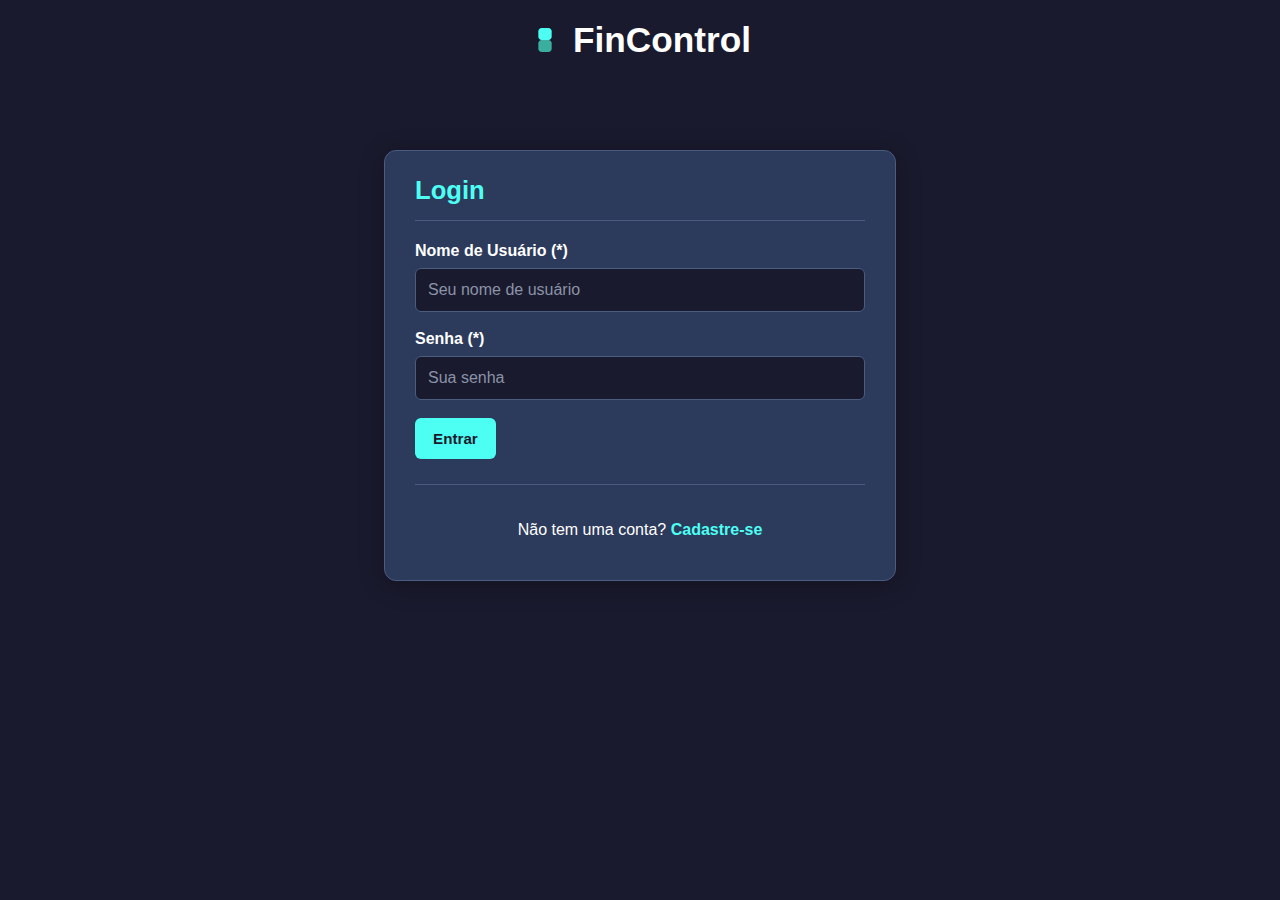
<file: Release  02/index.html>
<!DOCTYPE html>
<html lang="pt-br">
<head>
    <meta charset="UTF-8">
    <meta name="viewport" content="width=device-width, initial-scale=1.0">
    <title>FinControl</title>
    <link rel="stylesheet" href="style.css">
</head>
<body>

    <div class="header">
        <div class="header-content">
            <div class="logo-title">
                <svg class="logo-svg" width="32" height="32" viewBox="0 0 24 24" fill="none" xmlns="http://www.w3.org/2000/svg">
                    <path d="M7 14.5C7 13.1193 8.11929 12 9.5 12H14.5C15.8807 12 17 13.1193 17 14.5V18.5C17 19.8807 15.8807 21 14.5 21H9.5C8.11929 21 7 19.8807 7 18.5V14.5Z" fill="#3BAF9F"/>
                    <path d="M7 5.5C7 4.11929 8.11929 3 9.5 3H14.5C15.8807 3 17 4.11929 17 5.5V9.5C17 10.8807 15.8807 12 14.5 12H9.5C8.11929 12 7 10.8807 7 9.5V5.5Z" fill="#4DFFF3"/>
                </svg>
                <h1>FinControl</h1>
            </div>
        </div>
    </div>
    
    <div id="screenLogin" class="screen active">
        <div class="crud-card auth-card">
            <h2>Login</h2>
            <form id="loginForm">
                <div>
                    <label for="loginName">Nome de Usuário (*)</label>
                    <input type="text" id="loginName" placeholder="Seu nome de usuário" required>
                </div>
                <div>
                    <label for="loginPassword">Senha (*)</label>
                    <input type="password" id="loginPassword" placeholder="Sua senha" required>
                </div>
                <div class="button-group">
                    <button type="submit" class="save">Entrar</button>
                </div>
            </form>
            <div class="auth-switch">
                <p>Não tem uma conta? <button id="btnGoToRegister" class="btn-link">Cadastre-se</button></p>
            </div>
        </div>
    </div>
    
    <div id="screenRegister" class="screen">
        <div class="crud-card auth-card">
            <h2>Criar Conta</h2>
            <form id="registerForm">
                <div>
                    <label for="registerName">Nome de Usuário (*)</label>
                    <input type="text" id="registerName" placeholder="Ex: jennifer.lopes" required>
                </div>
                 <div>
                    <label for="registerPassword">Senha (*)</slabel>
                    <input type="password" id="registerPassword" placeholder="Crie uma senha forte" required>
                </div>
                <div>
                    <label for="registerEmail">E-mail</label>
                    <input type="email" id="registerEmail" placeholder="Ex: julia@gmail.com">
                </div>
                <div>
                    <label for="registerPhone">Telefone (*)</label>
                    <input type="tel" id="registerPhone" placeholder="Ex: (XX) XXXXX-XXXX" required>
                </div>
                <div>
                    <label for="registerBirthdate">Data de Nascimento (*)</label>
                    <input type="date" id="registerBirthdate" required>
                </div>
                <div class="button-group">
                    <button type="submit" class="save">Criar Conta</button>
                </div>
            </form>
            <div class="auth-switch">
                <p>Já tem uma conta? <button id="btnGoToLogin" class="btn-link">Faça Login</button></p>
            </div>
        </div>
    </div>
    
    
    <div id="screenHome" class="screen">
        <div class="crud-card">
            <h2 id="feedTitle">Últimas Transações</h2>
            <div id="transactionFeed">
                </div>
        </div>
    </div>
    
    <div id="screenMenu" class="screen">
        <div class="crud-card">
            <h2>Gerenciamento</h2>
            <p class="subtitle">Selecione o CRUD que deseja gerenciar.</p>
            
            <div class="home-menu">
                <button id="btnGoToUser_fromMenu" class="home-menu-item">
                    <span class="home-menu-icon">👤</span>
                    Meu Perfil
                </button>
                <button id="btnGoToCategory_fromMenu" class="home-menu-item">
                    <span class="home-menu-icon">🏷️</span>
                    Gestão de Categoria
                </button>
                <button id="btnGoToBank_fromMenu" class="home-menu-item">
                    <span class="home-menu-icon">🏦</span>
                    Gestão de Banco
                </button>
                <button id="btnGoToReports_fromMenu" class="home-menu-item">
                    <span class="home-menu-icon">📊</span>
                    Relatórios
                </button>
                <button id="btnLogout" class="home-menu-item danger">
                    <span class="home-menu-icon">🚪</span>
                    Sair
                </button>
            </div>
        </div>
    </div>
    
    <div id="screenUser" class="screen">
        <div class="crud-card">
            <h2>Meu Perfil</h2>
            <div class="content">
                 <div class="form-section is-visible"> 
                    <form id="userForm">
                        <div>
                            <label for="profileName">Nome de Usuário *</label>
                            <input type="text" id="profileName" required disabled>
                        </div>
                        <div>
                            <label for="profileEmail">E-mail</label>
                            <input type="email" id="profileEmail" placeholder="Ex: julia@gmail.com">
                        </div>
                        <div>
                            <label for="profilePhone">Telefone</label>
                            <input type="tel" id="profilePhone" placeholder="Ex: (XX) XXXXX-XXXX" required>
                        </div>
                        <div>
                            <label for="profileBirthdate">Data de Nascimento</label>
                            <input type="date" id="profileBirthdate" required>
                        </div>
                        <div>
                            <label for="profilePassword">Nova Senha</label>
                            <input type="password" id="profilePassword" placeholder="Digite uma nova senha">
                        </div>
                        <div class="button-group">
                            <button type="submit" class="save">Atualizar Perfil</button>
                        </div>
                    </form>
                </div>
            </div>
            <div class="nav-button-group nav-left">
                <button id="btnGoToMenu_fromUser" class="btn-nav">&larr; Voltar ao Menu</button>
            </div>
        </div>
    </div>
    
    <div id="screenCategory" class="screen">
        <div class="crud-card">
            <h2>Gestão de Categoria</h2>
            <div class="content">
                <div class="form-section">
                    <form id="categoryForm">
                        <input type="hidden" id="categoryId">
                        <div>
                            <label>Ícone (Opcional)</label>
                            <input type="hidden" id="categoryIcon">
                            <div class="icon-picker" id="iconPicker"></div>
                        </div>
                        <div>
                            <label for="categoryName">Nome da Categoria (*)</label>
                            <input type="text" id="categoryName" placeholder="Ex: Alimentação" required>
                        </div>
                        <div>
                            <label for="categoryType">Tipo (*)</label>
                            <select id="categoryType" required>
                                <option value="">Selecione...</option>
                                <option value="Receita">Receita</option>
                                <option value="Despesa">Despesa</option>
                            </select>
                        </div>
                        <div>
                            <label for="categoryDesc">Descrição</label>
                            <input type="text" id="categoryDesc" placeholder="Ex: Contas fixas do mês">
                        </div>
                        <div class="button-group">
                            <button type="submit" class="save">Salvar</button>
                            <button type="button" class="clear" id="clearCategoryFormBtn">Limpar</button>
                        </div>
                    </form>
                </div>
                <div class="table-section">
                    <div class="table-header">
                        <h3>Categorias Cadastradas</h3>
                        <div class="table-header-buttons">
                            <button id="btnToggleCategoryFilter" class="btn-icon" title="Filtrar">📊</button>
                            <button id="btnAddNewCategory" class="btn-add">+ Adicionar Nova</button>
                        </div>
                    </div>
    
                    <form id="categoryFilterForm" class="filter-container">
                        <div>
                            <label for="filterCategoryName">Nome da Categoria</label>
                            <input type="text" id="filterCategoryName" placeholder="Pesquisar por nome...">
                        </div>
                        <div class="button-group">
                            <button type="submit" class="save">Filtrar</button>
                            <button type="button" class="clear" id="clearCategoryFilterBtn">Limpar</button>
                        </div>
                    </form>
    
                    <table id="categoryTable">
                        <thead>
                            <tr>
                                <th>Ícone</th>
                                <th>Nome</th>
                                <th>Tipo</th>
                                <th>Descrição</th>
                                <th>Ações</th>
                            </tr>
                        </thead>
                        <tbody id="categoryTableBody"></tbody>
                    </table>
                </div>
            </div>
            <div class="nav-button-group nav-left">
                <button id="btnGoToMenu_fromCategory" class="btn-nav">&larr; Voltar ao Menu</button>
            </div>
        </div>
    </div>
    
    <div id="screenBank" class="screen">
        <div class="crud-card">
            <h2>Gestão de Banco</h2>
            <div class="content">
                <div class="form-section">
                    <form id="bankForm">
                        <input type="hidden" id="bankId">
                        <div>
                            <label for="bankName">Nome do banco (*)</label>
                            <input type="text" id="bankName" placeholder="Ex: Banco Inter" required>
                        </div>
                        <div>
                            <label for="accountNumber">Número da conta (*)</label>
                            <input type="text" id="accountNumber" placeholder="Ex: 123456-7" required>
                        </div>
                        <div>
                            <label for="accountType">Tipo de conta (*)</label>
                            <select id="accountType" required>
                                <option value="">Selecione...</option>
                                <option value="corrente">Corrente</option>
                                <option value="poupanca">Poupança</option>
                                <option value="digital">Digital</option>
                            </select>
                        </div>
                        <div id="bankCreateOnlyFields">
                            <div>
                                <label for="initialBalanceDate">Data do Saldo Inicial (*)</label>
                                <input type="date" id="initialBalanceDate" required>
                            </div>
                            <div>
                                <label for="initialBalance">Saldo inicial (*)</label>
                                <input type="number" id="initialBalance" placeholder="0.00" step="0.01" value="0.00" required>
                            </div>
                            <div>
                                <label for="bankInitialCategory">Categoria para Saldo Inicial (Opcional)</label>
                                <select id="bankInitialCategory">
                                    <option value="">Nenhuma...</option>
                                </select>
                            </div>
                        </div>
                        <div class="button-group">
                            <button type="submit" class="save">Salvar</button>
                            <button type="button" class="clear" id="clearBankFormBtn">Limpar</button>
                        </div>
                    </form>
                </div>
                <div class="table-section">
                    <div class="table-header">
                        <h3>Bancos Cadastrados</h3>
                        <div class="table-header-buttons">
                            <button id="btnToggleBankFilter" class="btn-icon" title="Filtrar">📊</button>
                            <button id="btnAddNewBank" class="btn-add">+ Adicionar Novo</button>
                        </div>
                    </div>
    
                    <form id="bankFilterForm" class="filter-container">
                        <div>
                            <label for="filterBankName">Nome do Banco</label>
                            <input type="text" id="filterBankName" placeholder="Pesquisar por nome...">
                        </div>
                        <div>
                            <label for="filterAccountNumber">Número da Conta</label>
                            <input type="text" id="filterAccountNumber" placeholder="Pesquisar por conta...">
                        </div>
                        <div>
                            <label for="filterAccountType">Tipo de Conta</label>
                            <select id="filterAccountType">
                                <option value="">Todos os tipos</option>
                                <option value="corrente">Corrente</option>
                                <option value="poupanca">Poupança</option>
                                <option value="digital">Digital</option>
                            </select>
                        </div>
                        <div class="button-group">
                            <button type="submit" class="save">Filtrar</button>
                            <button type="button" class="clear" id="clearBankFilterBtn">Limpar</button>
                        </div>
                    </form>
    
                    <table id="bankTable">
                        <thead>
                            <tr>
                                <th>Nome</th>
                                <th>Conta</th>
                                <th>Tipo</th>
                                <th>Saldo</th>
                                <th>Ações</th>
                            </tr>
                        </thead>
                        <tbody id="bankTableBody"></tbody>
                    </table>
                </div>
            </div>
            <div class="nav-button-group nav-left">
                <button id="btnGoToMenu_fromBank" class="btn-nav">&larr; Voltar ao Menu</button>
            </div>
        </div>
    </div>
    
    <div id="screenIncome" class="screen">
        <div class="crud-card">
            <h2>Gestão de Receita</h2>
            <div class="content">
                <div class="form-section">
                    <form id="incomeForm">
                        <input type="hidden" id="incomeId">
                        <div>
                            <label for="incomeDate">Data (*)</label>
                            <input type="date" id="incomeDate" required>
                        </div>
                        <div>
                            <label for="incomeCategory">Categoria (*)</label>
                            <select id="incomeCategory" required>
                                <option value="">Selecione uma categoria...</option>
                            </select>
                        </div>
                        <div>
                            <label for="incomeBank">Banco (*)</label>
                            <select id="incomeBank" required>
                                <option value="">Selecione um banco...</option>
                            </select>
                        </div>
                        <div>
                            <label for="incomeDesc">Descrição</label>
                            <input type="text" id="incomeDesc" placeholder="Ex: Salário do mês">
                        </div>
                        <div>
                            <label for="incomeValue">Valor (*)</label>
                            <input type="number" id="incomeValue" placeholder="0.00" step="0.01" required>
                        </div>
                        <div class="button-group">
                            <button type="submit" class="save">Salvar</button>
                            <button type="button" class="clear" id="clearIncomeFormBtn">Limpar</button>
                        </div>
                    </form>
                </div>
                <div class="table-section">
                    <div class="table-header">
                        <h3>Receitas Cadastradas</h3>
                        <div class="table-header-buttons">
                            <button id="btnToggleIncomeFilter" class="btn-icon" title="Filtrar">📊</button>
                            <button id="btnAddNewIncome" class="btn-add">+ Adicionar Nova</button>
                        </div>
                    </div>
    
                    <form id="incomeFilterForm" class="filter-container">
                        <div>
                            <label for="filterIncomeStartDate">Data Inicial</label>
                            <input type="date" id="filterIncomeStartDate">
                        </div>
                        <div>
                            <label for="filterIncomeEndDate">Data Final</label>
                            <input type="date" id="filterIncomeEndDate">
                        </div>
                        <div>
                            <label for="filterIncomeCategory">Categoria</label>
                            <select id="filterIncomeCategory">
                                <option value="">Todas as Categorias</option>
                            </select>
                        </div>
                        <div class="button-group">
                            <button type="submit" class="save">Filtrar</button>
                            <button type="button" class="clear" id="clearIncomeFilterBtn">Limpar</button>
                        </div>
                    </form>
    
                    <table id="incomeTable">
                        <thead>
                            <tr>
                                <th>Data</th>
                                <th>Descrição</th>
                                <th>Categoria</th>
                                <th>Banco</th>
                                <th>Valor</th>
                                <th>Ações</th>
                            </tr>
                        </thead>
                        <tbody id="incomeTableBody"></tbody>
                    </table>
                </div>
            </div>
            <div class="nav-button-group nav-left">
                <button id="btnGoToHome_fromIncome" class="btn-nav">&larr; Voltar ao Início</button>
            </div>
        </div>
    </div>
    
    <div id="screenExpense" class="screen">
        <div class="crud-card">
            <h2>Gestão de Despesa</h2>
            <div class="content">
                <div class="form-section">
                    <form id="expenseForm">
                        <input type="hidden" id="expenseId">
                        <div>
                            <label for="expenseDate">Data (*)</label>
                            <input type="date" id="expenseDate" required>
                        </div>
                        <div>
                            <label for="expenseCategory">Categoria (*)</label>
                            <select id="expenseCategory" required>
                                <option value="">Selecione uma categoria...</option>
                            </select>
                        </div>
                        <div>
                            <label for="expenseBank">Banco (*)</label>
                            <select id="expenseBank" required>
                                <option value="">Selecione um banco...</option>
                            </select>
                        </div>
                        <div>
                            <label for="expenseDesc">Descrição</label>
                            <input type="text" id="expenseDesc" placeholder="Ex: Conta de luz">
                        </div>
                        <div>
                            <label for="expenseValue">Valor (*)</label>
                            <input type="number" id="expenseValue" placeholder="0.00" step="0.01" required>
                        </div>
                        <div class="button-group">
                            <button type="submit" class="save">Salvar</button>
                            <button type="button" class="clear" id="clearExpenseFormBtn">Limpar</button>
                        </div>
                    </form>
                </div>
                <div class="table-section">
                    <div class="table-header">
                        <h3>Despesas Cadastradas</h3>
                        <div class="table-header-buttons">
                            <button id="btnToggleExpenseFilter" class="btn-icon" title="Filtrar">📊</button>
                            <button id="btnAddNewExpense" class="btn-add">+ Adicionar Nova</button>
                        </div>
                    </div>
    
                    <form id="expenseFilterForm" class="filter-container">
                        <div>
                            <label for="filterExpenseStartDate">Data Inicial</label>
                            <input type="date" id="filterExpenseStartDate">
                        </div>
                        <div>
                            <label for="filterExpenseEndDate">Data Final</label>
                            <input type="date" id="filterExpenseEndDate">
                        </div>
                        <div>
                            <label for="filterExpenseCategory">Categoria</label>
                            <select id="filterExpenseCategory">
                                <option value="">Todas as Categorias</option>
                            </select>
                        </div>
                        <div class="button-group">
                            <button type="submit" class="save">Filtrar</button>
                            <button type="button" class="clear" id="clearExpenseFilterBtn">Limpar</button>
                        </div>
                    </form>
    
                    <table id="expenseTable">
                        <thead>
                            <tr>
                                <th>Data</th>
                                <th>Descrição</th>
                                <th>Categoria</th>
                                <th>Banco</th>
                                <th>Valor</th>
                                <th>Ações</th>
                            </tr>
                        </thead>
                        <tbody id="expenseTableBody"></tbody>
                    </table>
                </div>
            </div>
            <div class="nav-button-group nav-left">
                <button id="btnGoToHome_fromExpense" class="btn-nav">&larr; Voltar ao Início</button>
            </div>
        </div>
    </div>
    
    <div id="modalOverlay" class="modal-overlay">
        <div class="modal-content">
            <div class="modal-header">
                <h2 id="modalTitle">Extrato da Categoria</h2>
                <button id="btnCloseModal" class="close-button">&times;</button>
            </div>
            <div id="modalBody" class="modal-body">
                </div>
        </div>
    </div>
    
    <nav id="bottomNav">
        <button id="btnGoToHome" class="nav-item active">
            <span class="nav-icon">🏠</span>
            Início
        </button>
        <button id="btnGoToIncome_fromNav" class="nav-item">
            <span class="nav-icon">➡️💰</span>
            Receita
        </button>
        <button id="btnGoToExpense_fromNav" class="nav-item">
            <span class="nav-icon">⬅️💸</span>
            Despesa
        </button>
        <button id="btnGoToMenu_fromNav" class="nav-item">
            <span class="nav-icon">☰</span>
            Menu
        </button>
    </nav>
    <script src="script.js"></script>
</body>
</html>
</file>
<file: Release  02/style.css>
/* Variáveis de Cor */
:root {
    --bg-dark: #1A1A2E;
    --card-dark: #2C3A5B;
    --accent: #4DFFF3;
    --text-light: #FFFFFF;
    --text-muted: #8A93A7;
    --border-color: #4A5C80;
    --danger: #FF6B6B;
}
body {
    font-family: sans-serif; 
    margin: 0;
    padding: 20px 20px 100px 20px; 
    background-color: var(--bg-dark);
    color: var(--text-light);
}
/* Título */
.header { text-align: center; margin-bottom: 30px; }
.header-content { display: flex; align-items: center; justify-content: center; gap: 12px; }
.logo-title { display: flex; align-items: center; gap: 12px; }
.header-content h1 { font-size: 2.2em; margin: 0; color: var(--text-light); }
/* Card Principal */
.crud-card {
    background: var(--card-dark);
    margin: 30px auto; 
    padding: 25px 30px;
    border-radius: 12px; 
    border: 1px solid var(--border-color);
    max-width: 1000px; 
    box-shadow: 0 4px 25px rgba(0, 0, 0, 0.3);
}
.crud-card h2 {
    font-size: 1.6em;
    margin-top: 0;
    border-bottom: 1px solid var(--border-color);
    padding-bottom: 15px;
    color: var(--accent); 
}
/* Card de Autenticação */
.auth-card {
    max-width: 450px;
    margin-top: 10vh;
}
.auth-switch {
    text-align: center;
    margin-top: 25px;
    border-top: 1px solid var(--border-color);
    padding-top: 20px;
}
.btn-link {
    background: none;
    border: none;
    color: var(--accent);
    font-size: 1em;
    cursor: pointer;
    padding: 0;
}
.btn-link:hover {
    text-decoration: underline;
}
/* Layout */
.content { display: block; }
.form-section {
    display: none;
    padding-bottom: 20px;
    border-bottom: 1px dashed var(--border-color);
    margin-bottom: 30px;
}
.form-section.is-visible {
    display: block;
}
.table-header {
    display: flex;
    justify-content: space-between;
    align-items: center;
    margin-bottom: 15px;
}
.table-header-buttons {
    display: flex;
    gap: 10px;
}
button.btn-add {
    background-color: var(--accent);
    color: var(--bg-dark);
    font-weight: 700;
}
button.btn-add:hover {
    background-color: white;
}
.table-section { margin-top: 40px; }
.table-section h3 {
    font-size: 1.1em;
    color: var(--text-muted);
    text-transform: uppercase;
    letter-spacing: 0.5px;
    margin: 0;
}
/* Formulários */
form div { margin-bottom: 18px; }
form label { display: block; margin-bottom: 8px; font-weight: 700; font-size: 1em; color: var(--text-light); }
form input, form select {
    box-sizing: border-box; 
    width: 100%; 
    padding: 12px;
    background-color: var(--bg-dark); 
    border: 1px solid var(--border-color); 
    border-radius: 6px; 
    font-family: sans-serif;
    font-size: 1em;
    color: var(--text-light);
}
form input[type="date"] { color-scheme: dark; }
form input::placeholder { color: var(--text-muted); }
form input:focus, form select:focus {
    border-color: var(--accent);
    box-shadow: 0 0 0 3px rgba(77, 255, 243, 0.3);
    outline: none;
}
form select { appearance: none; }
/* Seletor de Ícone */
.icon-picker {
    display: flex;
    flex-wrap: wrap;
    gap: 8px;
    background-color: var(--bg-dark);
    padding: 10px;
    border-radius: 6px;
    border: 1px solid var(--border-color);
}
.icon-option {
    display: inline-flex;
    align-items: center;
    justify-content: center;
    width: 32px;
    height: 32px;
    border-radius: 8px;
    font-size: 1.2rem;
    cursor: pointer;
    transition: transform 0.2s, border 0.2s;
    border: 2px solid transparent;
    box-sizing: border-box;
}
.icon-option:hover { transform: scale(1.1); }
.icon-option.selected {
    border: 2px solid var(--accent);
    box-shadow: 0 0 10px var(--accent);
}
/* Chip do Ícone na Tabela */
.icon-chip {
    display: inline-flex;
    align-items: center;
    justify-content: center;
    width: 32px;
    height: 32px;
    border-radius: 8px; 
    font-size: 1.2rem;
    vertical-align: middle;
    margin-right: 8px;
}
td.icon-cell { width: 40px; text-align: left; }
/* Botões de Ação (CRUD) */
.button-group { 
    display: flex; 
    gap: 10px; 
}
button {
    padding: 12px 18px;
    border: none;
    border-radius: 6px;
    cursor: pointer;
    font-weight: 700;
    font-size: 0.95em;
    transition: all 0.2s ease;
}
button:hover { transform: translateY(-2px); box-shadow: 0 4px 10px rgba(0,0,0,0.2); }
button.save { background-color: var(--accent); color: var(--bg-dark); }
button.save:hover { background-color: #FFF; }
button.clear { background-color: transparent; color: var(--text-muted); border: 1px solid var(--border-color); }
button.clear:hover { background-color: var(--border-color); color: var(--text-light); }
button.edit { background-color: transparent; color: var(--accent); border: 1px solid var(--accent); font-size: 0.9em; padding: 8px 12px; }
button.edit:hover { background-color: var(--accent); color: var(--bg-dark); }
button.remover { background-color: transparent; color: var(--danger); border: 1px solid var(--danger); font-size: 0.9em; padding: 8px 12px; }
button.remover:hover { background-color: var(--danger); color: var(--text-light); }
button.btn-icon {
    background-color: transparent;
    border: 1px solid var(--border-color);
    color: var(--text-muted);
    font-size: 1.2rem;
    cursor: pointer;
    width: 44px;
    height: 44px;
    padding: 0;
    border-radius: 6px;
    transition: all 0.2s ease;
}
button.btn-icon:hover {
    background-color: var(--border-color);
    color: var(--text-light);
}
button.btn-icon.active {
    background-color: var(--accent);
    color: var(--bg-dark);
    border-color: var(--accent);
}

/* Estilo da Tabela */
table { 
    width: 100%; 
    border-collapse: collapse; 
    table-layout: fixed; 
}
th, td { 
    padding: 14px; 
    text-align: left; 
    border-bottom: 1px solid var(--border-color); 
    word-wrap: break-word;
}
th { color: var(--text-muted); font-size: 0.9em; text-transform: uppercase; }
tbody tr:hover { background-color: #3a4a72; }
/* Navegação */
.screen { display: none; }
.screen.active { display: block; }
.nav-button-group { margin-top: 25px; padding-top: 20px; border-top: 1px solid var(--border-color); display: flex; }

/* === BARRA DE NAVEGAÇÃO INFERIOR (MODIFICADA) === */
#bottomNav {
    position: fixed;
    bottom: 0;
    left: 0;
    width: 100%;
    background-color: var(--card-dark);
    display: none;
    justify-content: space-around;
    padding: 10px 0;
    box-shadow: 0 -5px 15px rgba(0,0,0,0.3);
    border-top: 1px solid var(--border-color);
    z-index: 900;
}
#bottomNav.nav-visible {
    display: flex;
}
.nav-item {
    background: none;
    border: none;
    color: var(--text-muted);
    display: flex;
    flex-direction: column;
    align-items: center;
    gap: 4px;
    font-size: 0.8em;
    padding: 5px 10px;
}
.nav-item .nav-icon { font-size: 1.6em; }
.nav-item.active { color: var(--accent); }

/* Estilos do Feed de Transações (Dashboard) */
.subtitle {
    font-size: 1.1em;
    color: var(--text-muted);
    margin-top: -10px;
}
/* (REMOVIDO) .menu-title */

#transactionFeed {
    display: flex;
    flex-direction: column;
    gap: 15px; 
    max-height: 400px;
    overflow-y: auto;
    padding: 5px;
    margin-bottom: 20px;
}
.feed-date-group {
    display: flex;
    flex-direction: column;
    gap: 10px;
}
.feed-date-header {
    display: flex;
    justify-content: space-between;
    align-items: center;
    font-size: 1.1em;
    font-weight: 700;
    color: var(--text-light);
    margin-bottom: 5px;
}
.daily-summary { font-size: 1rem; font-weight: 700; }
.daily-summary .income {
    color: var(--accent);
    margin-right: 10px;
}
.daily-summary .expense {
    color: var(--danger);
}
.feed-item {
    display: flex;
    align-items: center;
    justify-content: space-between;
    background-color: var(--bg-dark);
    padding: 12px 15px;
    border-radius: 10px;
    border: 1px solid var(--border-color);
    cursor: pointer; 
    transition: border-color 0.2s;
}
.feed-item:hover {
    border-color: var(--accent);
}
.feed-item-left {
    display: flex;
    align-items: center;
    gap: 12px;
}
.feed-item-details h4 {
    margin: 0;
    font-size: 1em;
    color: var(--text-light);
}
.feed-item-details p {
    margin: 0;
    font-size: 0.9em;
    color: var(--text-muted);
}
.feed-item-value {
    font-size: 1.1em;
    font-weight: 700;
}
.feed-item-value.income { color: var(--accent); }
.feed-item-value.expense { color: var(--danger); }
.icon-chip.feed {
    width: 40px;
    height: 40px;
    font-size: 1.5rem;
}

/* Menu de Gerenciamento (dentro da tela screenMenu) */
.home-menu {
    display: grid;
    grid-template-columns: repeat(2, 1fr);
    gap: 20px;
    margin-top: 30px;
}
.home-menu-item {
    background: var(--bg-dark);
    border: 1px solid var(--border-color);
    padding: 20px;
    border-radius: 8px;
    color: var(--text-light);
    font-size: 1.1em;
    font-weight: 700;
    text-align: left;
    display: flex;
    flex-direction: column;
    gap: 10px;
}
.home-menu-item:hover {
    transform: translateY(-5px);
    border-color: var(--accent);
}
.home-menu-item.danger {
    color: var(--danger);
    border-color: var(--danger);
}
.home-menu-item.danger:hover {
    background-color: var(--danger);
    color: var(--text-light);
}
.home-menu-icon { font-size: 1.8em; }

/* Estilos de Navegação (Voltar) */
.nav-right { justify-content: flex-end; }
.nav-between { justify-content: space-between; }
.nav-left { justify-content: flex-start; } 

button.btn-nav { background-color: var(--accent); color: var(--bg-dark); font-weight: 700; padding: 12px 20px; }
button.btn-nav:hover { background-color: #FFF; }

/* Modal (Extrato) */
.modal-overlay {
    display: none; 
    position: fixed;
    z-index: 1000;
    left: 0;
    top: 0;
    width: 100%;
    height: 100%;
    overflow: auto;
    background-color: rgba(0, 0, 0, 0.7);
}
.modal-content {
    background-color: var(--card-dark);
    color: var(--text-light);
    margin: 10% auto;
    padding: 20px;
    border: 1px solid var(--border-color);
    border-radius: 12px;
    width: 90%;
    max-width: 800px;
    box-shadow: 0 4px 25px rgba(0, 0, 0, 0.5);
}
.modal-header {
    display: flex;
    justify-content: space-between;
    align-items: center;
    border-bottom: 1px solid var(--border-color);
    padding-bottom: 15px;
    margin-bottom: 20px;
}
.modal-header h2 {
    margin: 0;
    color: var(--accent);
    display: flex;
    align-items: center;
    gap: 10px;
}
.close-button {
    color: var(--text-muted);
    background: none;
    border: none;
    font-size: 2.5rem;
    font-weight: 700;
    cursor: pointer;
    padding: 0 10px;
}
.close-button:hover {
    color: var(--text-light);
}
.modal-body {
    max-height: 50vh;
    overflow-y: auto;
    display: flex;
    flex-direction: column;
    gap: 15px;
}

/* ESTILOS DOS FILTROS (REUTILIZADO) */
.filter-container {
    background-color: var(--bg-dark);
    padding: 20px;
    border-radius: 8px;
    border: 1px solid var(--border-color);
    margin-bottom: 25px;
    display: none;
    flex-wrap: wrap;
    gap: 15px;
    align-items: flex-end;
}
.filter-container.is-visible {
    display: flex;
}
.filter-container > div {
    flex-grow: 1;
    min-width: 180px;
    margin-bottom: 0;
}
.filter-container .button-group {
     flex-grow: 1;
     min-width: auto;
     margin-bottom: 0;
}

/* (REMOVIDO) Estilos do .summary-card */
</file>
